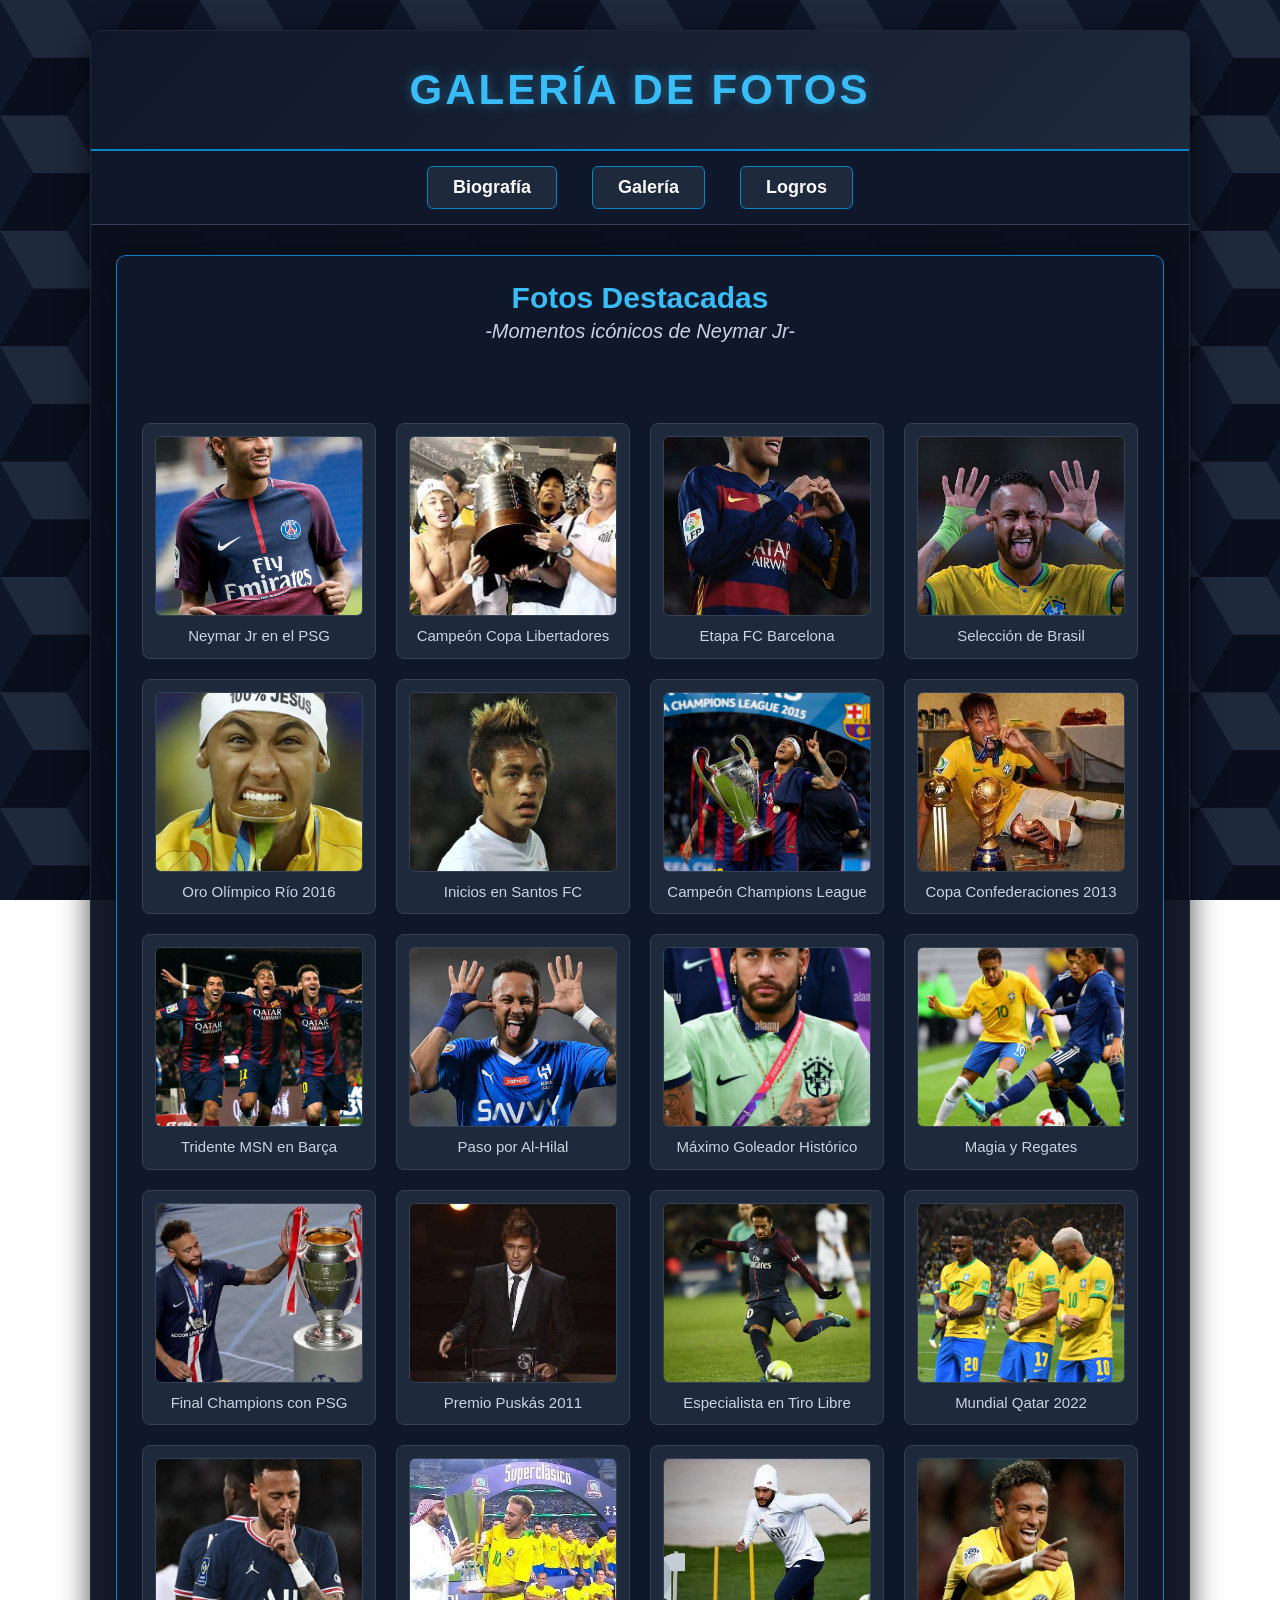
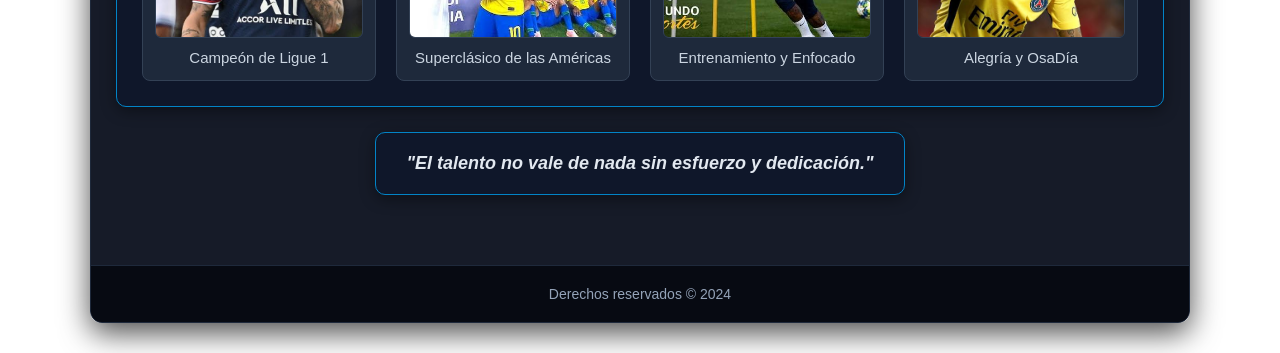
<file: galeria.html>
<!doctype html>
<html lang="es">
  <head>
    <meta charset="UTF-8" />
    <meta name="description" content="Galería de fotos de Neymar Jr" />
    <meta name="author" content="John Montiel" />
    <meta name="viewport" content="width=device-width, initial-scale=1.0" />
    <title>Galería de Neymar Jr</title>
    <link rel="stylesheet" href="estilos/galeria.css" />
  </head>
  <body>
    <div class="contenedor-principal">
      <header>
        <h1>GALERÍA DE FOTOS</h1>
      </header>

      <nav>
        <ul>
          <li><a href="index.html">Biografía</a></li>
          <li><a href="galeria.html">Galería</a></li>
          <li><a href="logros.html">Logros</a></li>
        </ul>
      </nav>

      <section>
        <article>
          <hgroup>
            <h1>Fotos Destacadas</h1>
            <h2>-Momentos icónicos de Neymar Jr-</h2>
          </hgroup>

          <!-- Galería de 20 imágenes -->
          <div class="galeria">
            <div class="tarjeta-foto">
              <img src="imagenes/Neymar_PSG.png" alt="Neymar en PSG" />
              <p>Neymar Jr en el PSG</p>
            </div>

            <div class="tarjeta-foto">
              <img src="imagenes/OIP.webp" alt="Neymar en Santos FC" />
              <p>Campeón Copa Libertadores</p>
            </div>

            <div class="tarjeta-foto">
              <img src="imagenes/R (1).jpg" alt="Neymar en Barcelona" />
              <p>Etapa FC Barcelona</p>
            </div>

            <div class="tarjeta-foto">
              <img
                src="imagenes/images (1).jpg"
                alt="Neymar Selección Brasil"
              />
              <p>Selección de Brasil</p>
            </div>

            <div class="tarjeta-foto">
              <img src="imagenes/imagen(8).avif" alt="Neymar Oro Olímpico" />
              <p>Oro Olímpico Río 2016</p>
            </div>

            <div class="tarjeta-foto">
              <img src="imagenes/images (9).jpg" alt="Debut en Santos FC" />
              <p>Inicios en Santos FC</p>
            </div>

            <div class="tarjeta-foto">
              <img src="imagenes/images (6).jpg" alt="Champions League 2015" />
              <p>Campeón Champions League</p>
            </div>

            <div class="tarjeta-foto">
              <img src="imagenes/images (11).jpg" alt="Copa Confederaciones" />
              <p>Copa Confederaciones 2013</p>
            </div>

            <div class="tarjeta-foto">
              <img src="imagenes/imagen(12).jpg" alt="Tridente MSN" />
              <p>Tridente MSN en Barça</p>
            </div>

            <div class="tarjeta-foto">
              <img
                src="imagenes/neymar-hilal_98.webp"
                alt="Neymar en Al-Hilal"
              />
              <p>Paso por Al-Hilal</p>
            </div>

            <div class="tarjeta-foto">
              <img src="imagenes/imagen(18).jpg" alt="Celebración con Brasil" />
              <p>Máximo Goleador Histórico</p>
            </div>

            <div class="tarjeta-foto">
              <img src="imagenes/images (14).jpg" alt="Neymar Caño" />
              <p>Magia y Regates</p>
            </div>

            <div class="tarjeta-foto">
              <img src="imagenes/images (10).jpg" alt="Final Champions 2020" />
              <p>Final Champions con PSG</p>
            </div>

            <div class="tarjeta-foto">
              <img src="imagenes/images (16).jpg" alt="Premio Puskas" />
              <p>Premio Puskás 2011</p>
            </div>

            <div class="tarjeta-foto">
              <img src="imagenes/imagen(17).jpg" alt="Neymar Tiro Libre" />
              <p>Especialista en Tiro Libre</p>
            </div>

            <div class="tarjeta-foto">
              <img src="imagenes/images (13).jpg" alt="Mundial Qatar 2022" />
              <p>Mundial Qatar 2022</p>
            </div>

            <div class="tarjeta-foto">
              <img src="imagenes/images (4).jpg" alt="Ligue 1 PSG" />
              <p>Campeón de Ligue 1</p>
            </div>

            <div class="tarjeta-foto">
              <img
                src="imagenes/images (20).jpg"
                alt="Superclásico de las Américas"
              />
              <p>Superclásico de las Américas</p>
            </div>

            <div class="tarjeta-foto">
              <img src="imagenes/images (21).jpg" alt="Neymar Entrenamiento" />
              <p>Entrenamiento y Enfocado</p>
            </div>

            <div class="tarjeta-foto">
              <img src="imagenes/images (19).jpg" alt="Neymar Sonriente" />
              <p>Alegría y OsaDía</p>
            </div>
          </div>
        </article>

        <aside>
          <strong class="columna">
            "El talento no vale de nada sin esfuerzo y dedicación."
          </strong>
        </aside>
      </section>

      <footer class="pie">Derechos reservados &copy; 2024</footer>
    </div>
  </body>
</html>
</file>
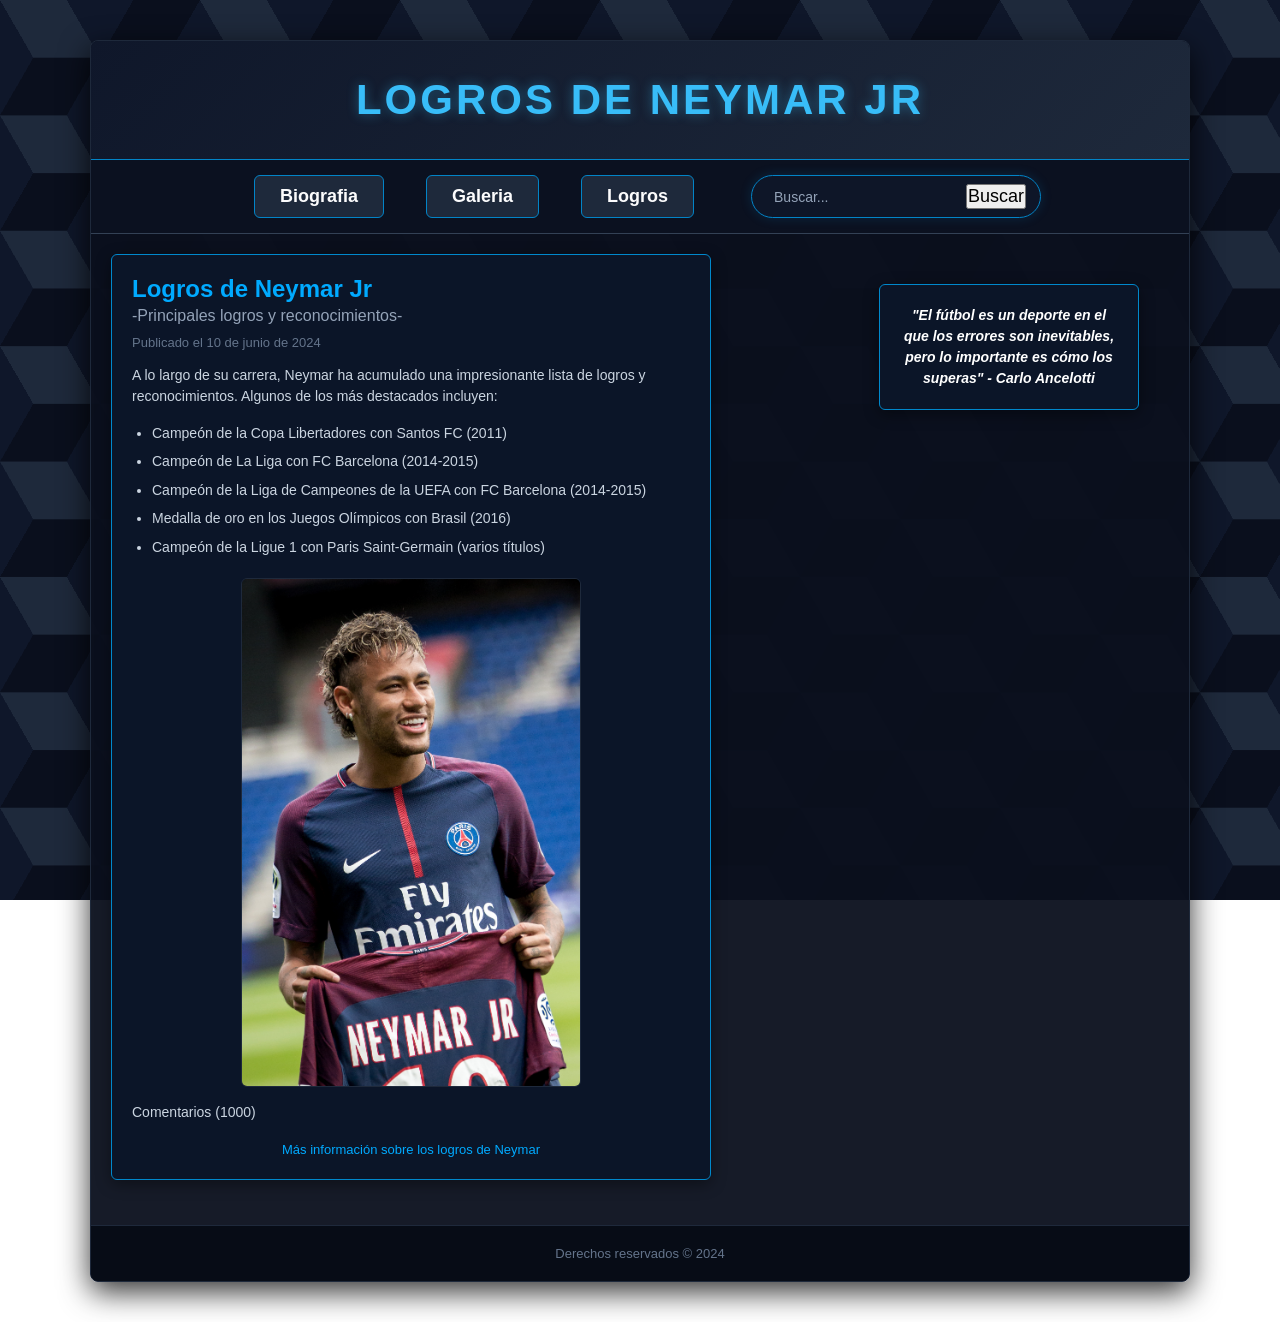
<file: logros.html>
<!doctype html>
<html lang="es">
  <head>
    <meta charset="UTF-8" />
    <meta name="description" content="Logros de Neymar Jr" />
    <meta name="author" content="John Montiel" />
    <meta name="keywords" content="neymar, futbol, brasil, logros" />
    <meta name="viewport" content="width=device-width, initial-scale=1.0" />
    <title>Logros de Neymar Jr</title>
    <link rel="stylesheet" href="estilos/logros.css" />
  </head>
  <body>
    <div class="contenedor-principal">
      <header class="header">
        <h1>LOGROS DE NEYMAR JR</h1>
      </header>

      <nav class="menu">
        <ul>
          <li><a href="index.html">Biografia</a></li>
          <li><a href="galeria.html">Galeria</a></li>
          <li><a href="logros.html">Logros</a></li>
        </ul>

        <form class="busqueda" role="search">
          <input type="search" name="Buscar" placeholder="Buscar..." aria-label="Buscar" />
          <button type="submit">Buscar</button>
        </form>
      </nav>

      <section class="section">
        <article>
          <hgroup>
            <h1>Logros de Neymar Jr</h1>
            <h2>-Principales logros y reconocimientos-</h2>
          </hgroup>

          <time datetime="2024-06-10">Publicado el 10 de junio de 2024</time>

          <p>
            A lo largo de su carrera, Neymar ha acumulado una impresionante
            lista de logros y reconocimientos. Algunos de los más destacados
            incluyen:
          </p>

          <ul>
            <li>Campeón de la Copa Libertadores con Santos FC (2011)</li>
            <li>Campeón de La Liga con FC Barcelona (2014-2015)</li>
            <li>
              Campeón de la Liga de Campeones de la UEFA con FC Barcelona
              (2014-2015)
            </li>
            <li>Medalla de oro en los Juegos Olímpicos con Brasil (2016)</li>
            <li>
              Campeón de la Ligue 1 con Paris Saint-Germain (varios títulos)
            </li>
          </ul>

          <img
            src="imagenes/Neymar_PSG.png"
            alt="Neymar Jr vistiendo la camiseta del PSG"
            width="340"
            height="340"
          />

          <footer>
            <p>Comentarios (1000)</p>
          </footer>

          <address>
            <a
              href="https://es.wikipedia.org/wiki/Neymar"
              target="_blank"
              rel="noopener noreferrer"
            >
              Más información sobre los logros de Neymar
            </a>
          </address>
        </article>
      </section>

      <aside class="columna">
        <strong class="columna">
          "El fútbol es un deporte en el que los errores son inevitables, pero
          lo importante es cómo los superas" - Carlo Ancelotti
        </strong>
      </aside>

      <footer class="pie">Derechos reservados &copy; 2024</footer>
    </div>
  </body>
</html>
</file>
<file: estilos/galeria.css>
/*REGLAS GLOBALES Y RESETEO DE ESTILOS*/
* {
    margin: 0;
    padding: 0;
    font-size: 18px;
    font-family: 'Segoe UI', Tahoma, Geneva, Verdana, sans-serif;
    box-sizing: border-box;
}


html, body {
    width: 100%;
    min-height: 100vh;
    overflow-y: auto;
}

body {

    --s: 200px; 
    --c1: #0a0f1d; 
    --c2: #1e293b; 
    --c3: #0f172a;

    background: repeating-conic-gradient(
          from 30deg,
          #0000 0 120deg,
          var(--c3) 0 180deg
        )
        calc(0.5 * var(--s)) calc(0.5 * var(--s) * 0.577),
      repeating-conic-gradient(
        from 30deg,
        var(--c1) 0 60deg,
        var(--c2) 0 120deg,
        var(--c3) 0 180deg
      );
    background-size: var(--s) calc(var(--s) * 0.577);
    background-attachment: fixed;
    color: #f1f5f9;
}


.contenedor-principal {
    width: 1100px; 
    max-width: 95%;
    margin: 30px auto;
    border: 1px solid #1e293b;
    border-radius: 12px;
    overflow: hidden;
    background-color: rgba(10, 15, 29, 0.95);
    box-shadow: 0 10px 30px rgba(0, 0, 0, 0.7);
}

header, section, footer, aside, nav, article, hgroup {
    display: block; 
}

/* ==========================================
   ENCABEZADO (HEADER)
   ========================================== */
header {
    background: linear-gradient(135deg, #0f172a, #1e293b);
    border-bottom: 2px solid #0284c7;
    padding: 35px;
    text-align: center;
}

header h1 {
    color: #38bdf8;
    font-size: 42px;
    letter-spacing: 3px;
    text-shadow: 0 0 12px rgba(56, 189, 248, 0.4);
}


nav {
    background: #0f172a;
    padding: 15px 0;
    text-align: center;
    border-bottom: 1px solid #334155;
}

nav ul {
    list-style: none;
}

nav li {
    display: inline-block;
    background-color: #1e293b;
    border: 1px solid #0284c7;
    border-radius: 6px;
    margin: 0 15px;
    transition: all 0.3s ease;
}

nav li:hover {
    background-color: #0284c7;
    box-shadow: 0 0 12px rgba(2, 132, 199, 0.6);
}

nav a {
    display: block;
    padding: 10px 25px;
    text-decoration: none;
    color: #f8fafc;
    font-weight: bold;
    font-size: 18px;
}

nav li:hover a {
    color: #ffffff;
}


section {
    padding: 30px 25px;
}

article {
    background: #0f172a;
    border: 1px solid #0284c7;
    border-radius: 10px;
    padding: 25px;
    box-shadow: 0 4px 15px rgba(0, 0, 0, 0.4);
}

hgroup h1 {
    font-size: 30px;
    color: #38bdf8;
    text-align: center;
    margin-bottom: 5px;
}

hgroup h2 {
    font-size: 20px;
    color: #cbd5e1;
    text-align: center;
    font-weight: normal;
    margin-bottom: 30px;
    font-style: italic;
}


.galeria {
    display: grid;
    grid-template-columns: repeat(auto-fill, minmax(220px, 1fr));
    gap: 20px;
    margin-top:80px;
}

.tarjeta-foto {
    background-color: #1e293b;
    border: 1px solid #334155;
    border-radius: 8px;
    padding: 12px;
    text-align: center;
    transition: transform 0.3s ease, border-color 0.3s ease, box-shadow 0.3s ease;
}

.tarjeta-foto:hover {
    transform: translateY(-5px);
    border-color: #0284c7;
    box-shadow: 0 6px 18px rgba(2, 132, 199, 0.3);
}

.tarjeta-foto img {
    width: 100%;
    height: 180px; 
    object-fit: cover; 
    border-radius: 6px;
    border: 1px solid #334155;
    display: block;
    margin: 0 auto 10px auto;
}

.tarjeta-foto p {
    color: #cbd5e1;
    font-size: 15px;
    font-weight: 500;
    line-height: 1.3;
}


aside {
    margin: 25px auto 10px auto;
    text-align: center;
}

aside .columna {
    display: inline-block;
    background: #0f172a;
    padding: 20px 30px;
    border: 1px solid #0284c7;
    border-radius: 10px;
    color: #e2e8f0;
    font-style: italic;
    font-size: 18px;
    box-shadow: 0 4px 15px rgba(0, 0, 0, 0.4);
    max-width: 800px;
}


.pie {
    background: #070a12;
    color: #94a3b8;
    padding: 20px;
    border-top: 1px solid #1e293b;
    font-size: 14px;
    text-align: center;
    margin-top: 30px;
}



@keyframes zoomIn {
    from {
        opacity: 0;
        transform: scale(0.93);
    }
    to {
        opacity: 1;
        transform: scale(1);
    }
}

@keyframes fadeInDown {
    from {
        opacity: 0;
        transform: translateY(-30px);
    }
    to {
        opacity: 1;
        transform: translateY(0);
    }
}

@keyframes cardPopIn {
    from {
        opacity: 0;
        transform: scale(0.8) translateY(30px);
    }
    to {
        opacity: 1;
        transform: scale(1) translateY(0);
    }
}

@keyframes fadeInUp {
    from {
        opacity: 0;
        transform: translateY(25px);
    }
    to {
        opacity: 1;
        transform: translateY(0);
    }
}



.contenedor-principal {
    animation: zoomIn 0.7s cubic-bezier(0.16, 1, 0.3, 1) forwards;
}

header h1 {
    animation: fadeInDown 0.8s ease-out forwards;
}

nav {
    animation: fadeInDown 0.8s ease-out 0.2s backwards;
}

hgroup h1, hgroup h2 {
    animation: fadeInDown 0.7s ease-out 0.3s backwards;
}

.tarjeta-foto {
    animation: cardPopIn 0.6s cubic-bezier(0.175, 0.885, 0.32, 1.275) backwards;
}

.tarjeta-foto:nth-child(1)  { animation-delay: 0.10s; }
.tarjeta-foto:nth-child(2)  { animation-delay: 0.15s; }
.tarjeta-foto:nth-child(3)  { animation-delay: 0.20s; }
.tarjeta-foto:nth-child(4)  { animation-delay: 0.25s; }
.tarjeta-foto:nth-child(5)  { animation-delay: 0.30s; }
.tarjeta-foto:nth-child(6)  { animation-delay: 0.35s; }
.tarjeta-foto:nth-child(7)  { animation-delay: 0.40s; }
.tarjeta-foto:nth-child(8)  { animation-delay: 0.45s; }
.tarjeta-foto:nth-child(9)  { animation-delay: 0.50s; }
.tarjeta-foto:nth-child(10) { animation-delay: 0.55s; }
.tarjeta-foto:nth-child(11) { animation-delay: 0.60s; }
.tarjeta-foto:nth-child(12) { animation-delay: 0.65s; }
.tarjeta-foto:nth-child(13) { animation-delay: 0.70s; }
.tarjeta-foto:nth-child(14) { animation-delay: 0.75s; }
.tarjeta-foto:nth-child(15) { animation-delay: 0.80s; }
.tarjeta-foto:nth-child(16) { animation-delay: 0.85s; }
.tarjeta-foto:nth-child(17) { animation-delay: 0.90s; }
.tarjeta-foto:nth-child(18) { animation-delay: 0.95s; }
.tarjeta-foto:nth-child(19) { animation-delay: 1.00s; }
.tarjeta-foto:nth-child(20) { animation-delay: 1.05s; }

.tarjeta-foto:hover {
    transform: translateY(-8px) scale(1.03);
    border-color: #38bdf8;
    box-shadow: 0 10px 25px rgba(56, 189, 248, 0.35);
}

.tarjeta-foto img {
    transition: transform 0.4s ease;
}

.tarjeta-foto:hover img {
    transform: scale(1.05);
}

aside .columna {
    animation: fadeInUp 0.8s ease-out 1.1s backwards;
    transition: transform 0.3s ease, box-shadow 0.3s ease;
}

aside .columna:hover {
    transform: translateY(-3px);
    box-shadow: 0 8px 20px rgba(2, 132, 199, 0.4);
}

.pie {
    animation: fadeInUp 0.7s ease-out 1.2s backwards;
}
</file>
<file: estilos/logros.css>
* {
    margin: 0;
    padding: 0;
    font-size: 18px;
    font-family: 'Segoe UI', Tahoma, Geneva, Verdana, sans-serif;
    box-sizing: border-box;
}

html, body {
    width: 100%;
    min-height: 100vh;
    overflow: auto;
}

body {

    --s: 200px;
    --c1: #0a0f1d;
    --c2: #1e293b;
    --c3: #0f172a;

   
    background: repeating-conic-gradient(
          from 30deg,
          #0000 0 120deg,
          var(--c3) 0 180deg
        )
        calc(0.5 * var(--s)) calc(0.5 * var(--s) * 0.577),
      repeating-conic-gradient(
        from 30deg,
        var(--c1) 0 60deg,
        var(--c2) 0 120deg,
        var(--c3) 0 180deg
      );
    background-size: var(--s) calc(var(--s) * 0.577);
    background-attachment: fixed;
    color: #f1f5f9;
}


.contenedor-principal {
    width: 1100px;
    margin: 40px auto;
    border: 1px solid #1e293b;
    border-radius: 8px;
    overflow: hidden;
    background-color: rgba(10, 15, 29, 0.95);
    box-shadow: 0 10px 30px rgba(0, 0, 0, 0.8);
}


.header {
    background: linear-gradient(135deg, #0f172a, #1e293b); 
    border-bottom: 1px solid #0284c7; 
    padding: 35px; 
    text-align: center; 
}

.header h1 {
    color: #38bdf8; 
    font-size: 42px; 
    letter-spacing: 3px;
    text-shadow: 0 0 12px rgba(56, 189, 248, 0.4); 
}

.menu {
    background: #0b1120;
    padding: 15px 20px;
    text-align: center;
    border-bottom: 1px solid #334155;
    display: flex;
    align-items: center;
    justify-content: center;
    flex-wrap: wrap;
    gap: 12px;
}

.menu ul {
    list-style: none;
    display: flex;
    align-items: center;
    justify-content: center;
    flex-wrap: wrap;
    gap: 12px;
}

.busqueda {
    display: flex;
    align-items: center;
    background: rgba(15, 23, 42, 0.9);
    border: 1px solid #0284c7;
    border-radius: 999px;
    padding: 8px 14px;
    box-shadow: 0 0 12px rgba(2, 132, 199, 0.2);
    margin-left: 30px;
}

.busqueda input {
    background: transparent;
    border: none;
    outline: none;
    color: #ffffff;
    font-size: 14px;
    width: 200px;
    padding: 4px 8px;
}

.busqueda input::placeholder {
    color: #94a3b8;
}

.busqueda .icono {
    color: #38bdf8;
    font-size: 16px;
    margin-right: 7px;
}

.menu li {
    display: inline-block;
    background-color: #1e293b;
    border: 1px solid #0284c7;
    border-radius: 6px;
    margin: 0 15px;
    transition: all 0.3s ease;}


.menu li:hover {
    background-color: #0284c7;
    box-shadow: 0 0 12px rgba(2, 132, 199, 0.6);
}

.menu a {
    display: block;
    padding: 10px 25px;
    text-decoration: none;
    color: #fcfcfd;
    font-weight: bold;
    font-size: 18px;
}


.section {
    width: 600px;
    float: left;
    margin: 20px;
}

.columna {
    width: 260px;
    float: right;
    margin: 25px 25px 25px 0;
}

/* ARTÍCULOS Y SECCIÓN IZQUIERDA */
article {
    background: #0b1528;
    border: 1px solid #0088cc;
    border-radius: 6px;
    padding: 20px;
    margin-bottom: 25px;
    box-shadow: 0 4px 15px rgba(0,0,0,0.4);
}

hgroup h1 {
    font-size: 24px;
    font-weight: bold;
    color: #00aaff;
    text-transform: none;
    letter-spacing: normal;
}

hgroup h2 {
    font-size: 16px;
    color: #94a3b8;
    font-weight: normal;
    margin-top: 4px;
}

time {
    color: #64748b;
    font-size: 13px;
    display: block;
    margin: 10px 0 15px;
}

article p {
    line-height: 1.5;
    color: #cbd5e1;
    font-size: 14px;
    margin-bottom: 15px;
}

article ul {
    margin: 10px 0 20px 20px;
    color: #cbd5e1;
    font-size: 14px;
    line-height: 1.6;
}

article ul li {
    font-size: 14px;
    margin-bottom: 6px;
}

img {
    width: 100%;
    max-width: 340px;
    height: auto;
    display: block;
    margin: 15px auto;
    border-radius: 6px;
    border: 1px solid #1e293b;
}

article footer {
    text-align: left;
    margin-top: 15px;
    font-size: 13px;
    color: #64748b;
}

address {
    margin-top: 15px;
    font-style: normal;
    text-align: center;
}

address a {
    color: #00aaff;
    font-size: 13px;
    text-decoration: none;
}

address a:hover {
    text-decoration: underline;
}


aside.columna strong.columna,
aside.columna strong {
    display: block;
    width: 100%;
    background: #0b1528;
    border: 1px solid #0088cc;
    border-radius: 6px;
    padding: 20px;
    font-style: italic;
    font-weight: bold;
    color: #ffffff;
    font-size: 14px;
    line-height: 1.5;
    text-align: center;
    box-shadow: 0 4px 15px rgba(0,0,0,0.4);
}


.pie {
    clear: both; 
    background: #070c16;
    color: #64748b;
    padding: 20px;
    border-top: 1px solid #1e293b;
    font-size: 13px;
    text-align: center;
}



@keyframes zoomIn {
    from {
        opacity: 0;
        transform: scale(0.93);
    }
    to {
        opacity: 1;
        transform: scale(1);
    }
}

@keyframes fadeInDown {
    from {
        opacity: 0;
        transform: translateY(-30px);
    }
    to {
        opacity: 1;
        transform: translateY(0);
    }
}

@keyframes fadeInLeft {
    from {
        opacity: 0;
        transform: translateX(-40px);
    }
    to {
        opacity: 1;
        transform: translateX(0);
    }
}

@keyframes fadeInRight {
    from {
        opacity: 0;
        transform: translateX(40px);
    }
    to {
        opacity: 1;
        transform: translateX(0);
    }
}

@keyframes listSlide {
    from {
        opacity: 0;
        transform: translateX(-20px);
    }
    to {
        opacity: 1;
        transform: translateX(0);
    }
}

@keyframes fadeInUp {
    from {
        opacity: 0;
        transform: translateY(25px);
    }
    to {
        opacity: 1;
        transform: translateY(0);
    }
}



.contenedor-principal {
    animation: zoomIn 0.7s cubic-bezier(0.16, 1, 0.3, 1) forwards;
}

.header h1 {
    animation: fadeInDown 0.8s ease-out forwards;
}

.menu {
    animation: fadeInDown 0.8s ease-out 0.2s backwards;
}

.busqueda {
    transition: transform 0.3s ease, box-shadow 0.3s ease;
}

.busqueda:focus-within {
    transform: scale(1.02);
    box-shadow: 0 0 18px rgba(56, 189, 248, 0.4);
}

.section {
    animation: fadeInLeft 0.8s ease-out 0.35s backwards;
}

article ul li {
    animation: listSlide 0.5s ease-out backwards;
    transition: transform 0.2s ease, color 0.2s ease;
}

article ul li:nth-child(1) { animation-delay: 0.50s; }
article ul li:nth-child(2) { animation-delay: 0.58s; }
article ul li:nth-child(3) { animation-delay: 0.66s; }
article ul li:nth-child(4) { animation-delay: 0.74s; }
article ul li:nth-child(5) { animation-delay: 0.82s; }

article ul li:hover {
    transform: translateX(6px);
    color: #38bdf8;
}

img {
    animation: zoomIn 0.8s cubic-bezier(0.175, 0.885, 0.32, 1.275) 0.7s backwards;
    transition: transform 0.3s ease, box-shadow 0.3s ease, border-color 0.3s ease;
}

img:hover {
    transform: scale(1.03);
    border-color: #0284c7;
    box-shadow: 0 8px 25px rgba(2, 132, 199, 0.35);
}

.columna {
    animation: fadeInRight 0.8s ease-out 0.45s backwards;
}

aside.columna strong {
    transition: transform 0.3s ease, box-shadow 0.3s ease;
}

aside.columna strong:hover {
    transform: translateY(-3px);
    box-shadow: 0 8px 20px rgba(0, 136, 204, 0.3);
}

.pie {
    animation: fadeInUp 0.7s ease-out 0.9s backwards;
}
</file>
